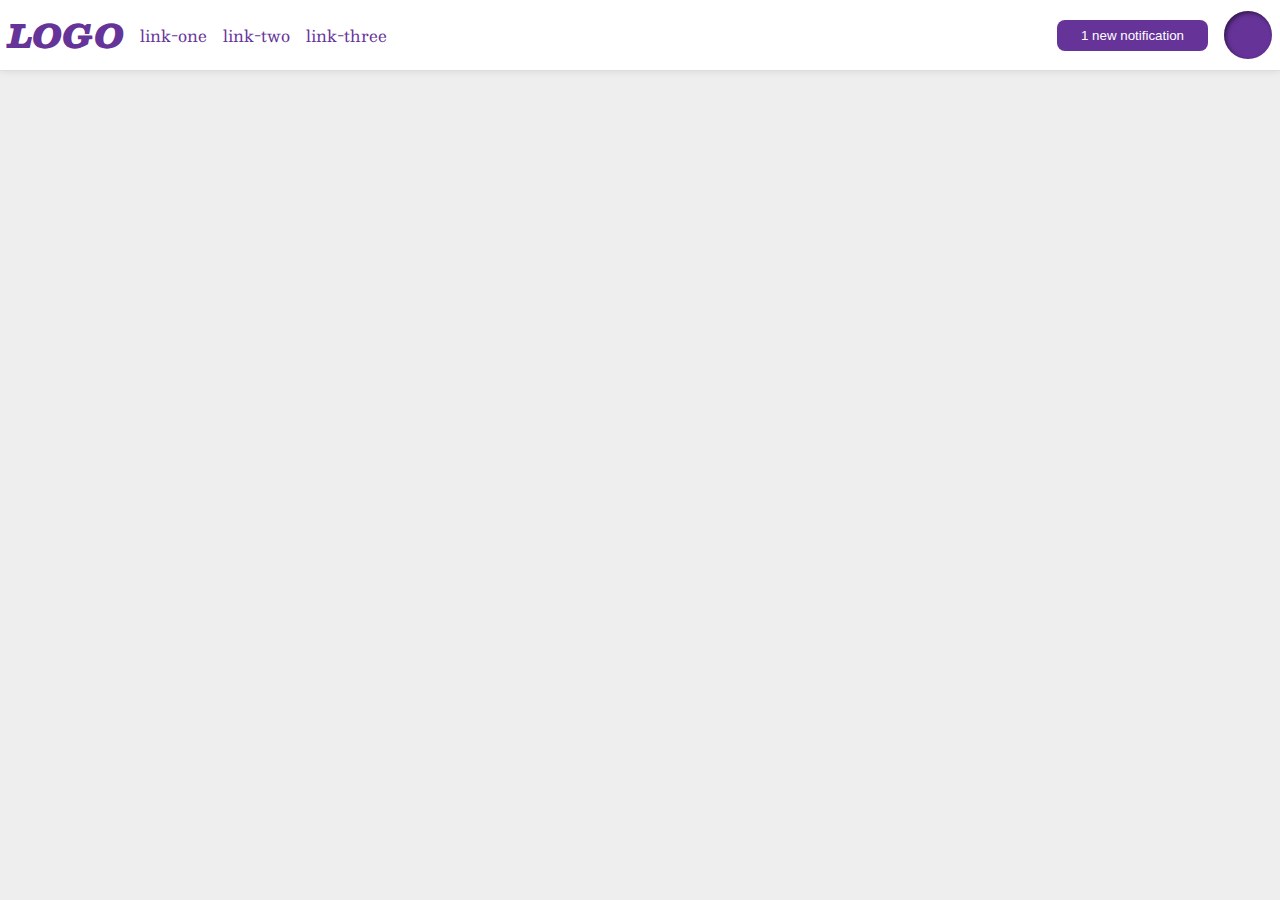
<file: flex/03-flex-header-2/index.html>
<!DOCTYPE html>
<html lang="en">
  <head>
    <meta charset="UTF-8">
    <meta http-equiv="X-UA-Compatible" content="IE=edge">
    <meta name="viewport" content="width=device-width, initial-scale=1.0">
    <title>Flex Header 2</title>
    <link rel="stylesheet" href="style.css">
  </head>
  <body>
    <div class="header">
      <div class="container1">
        <div class="logo">
          LOGO
        </div>
        <ul class="links">
          <li><a href="google.com">link-one</a></li>
          <li><a href="google.com">link-two</a></li>
          <li><a href="google.com">link-three</a></li>
        </ul>
      </div>
      <div class="container2">
        <button class="notifications">
          1 new notification
        </button>
        <div class="profile-image"></div>
      </div> 
    </div>
  </body>
</html>
</file>
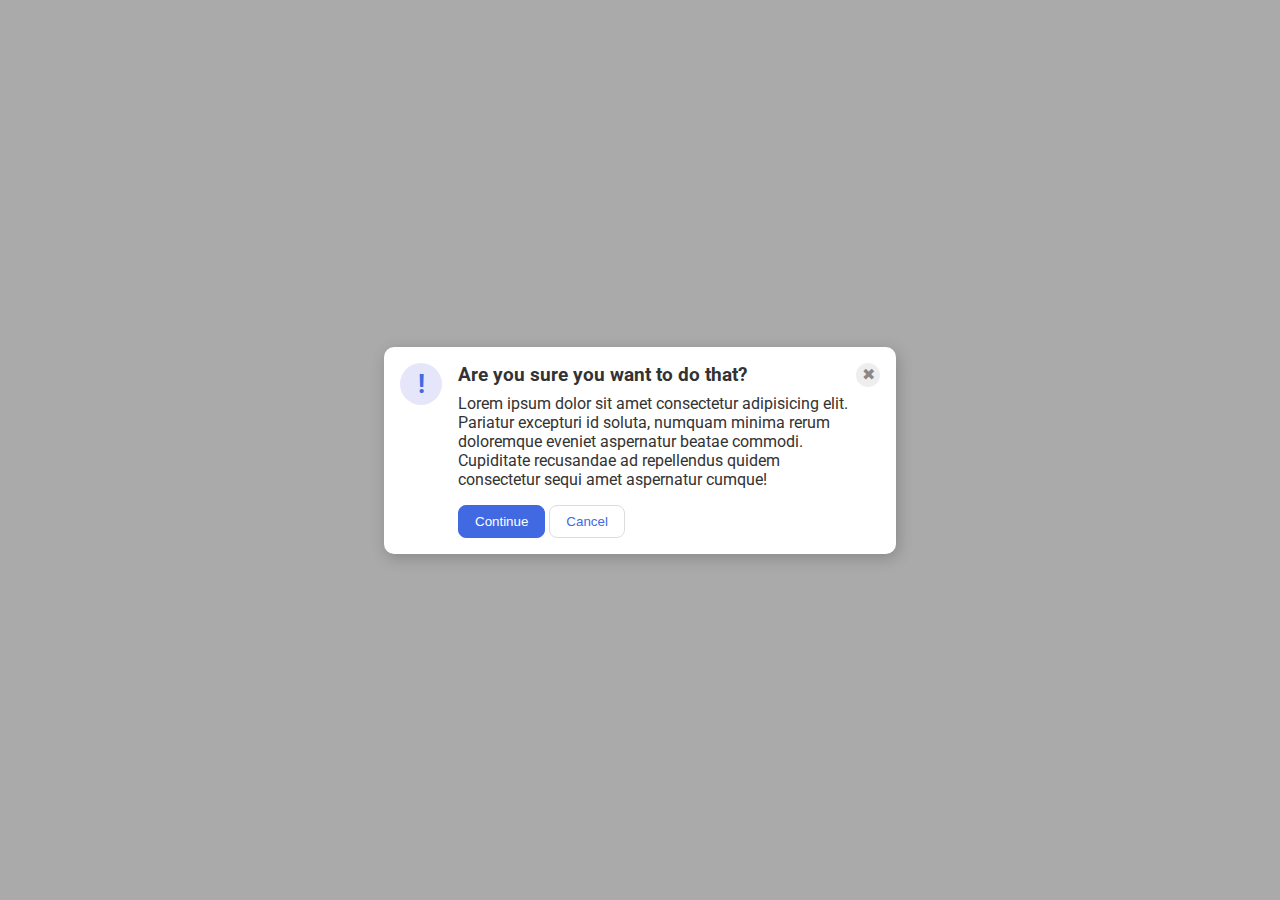
<file: flex/05-flex-modal/index.html>
<!DOCTYPE html>
<html lang="en">
  <head>
    <meta charset="UTF-8">
    <meta http-equiv="X-UA-Compatible" content="IE=edge">
    <meta name="viewport" content="width=device-width, initial-scale=1.0">
    <link rel="stylesheet" href="./style.css">
    <title>Modal</title>
  </head>
  <body>
    <div class="modal">
      <div class="icon">!</div>
      <div class="container">
        <div class="main-block">
          <div class="header">Are you sure you want to do that?</div>
          <div class="text">Lorem ipsum dolor sit amet consectetur adipisicing elit. Pariatur excepturi id soluta, numquam minima rerum doloremque eveniet aspernatur beatae commodi. Cupiditate recusandae ad repellendus quidem consectetur sequi amet aspernatur cumque!</div>
          <div class="buttons">
            <button class="continue">Continue</button>
            <button class="cancel">Cancel</button>
          </div>
        </div>
        <div class="close-button">✖</div>
      </div>
    </div>
  </body>
</html>
</file>
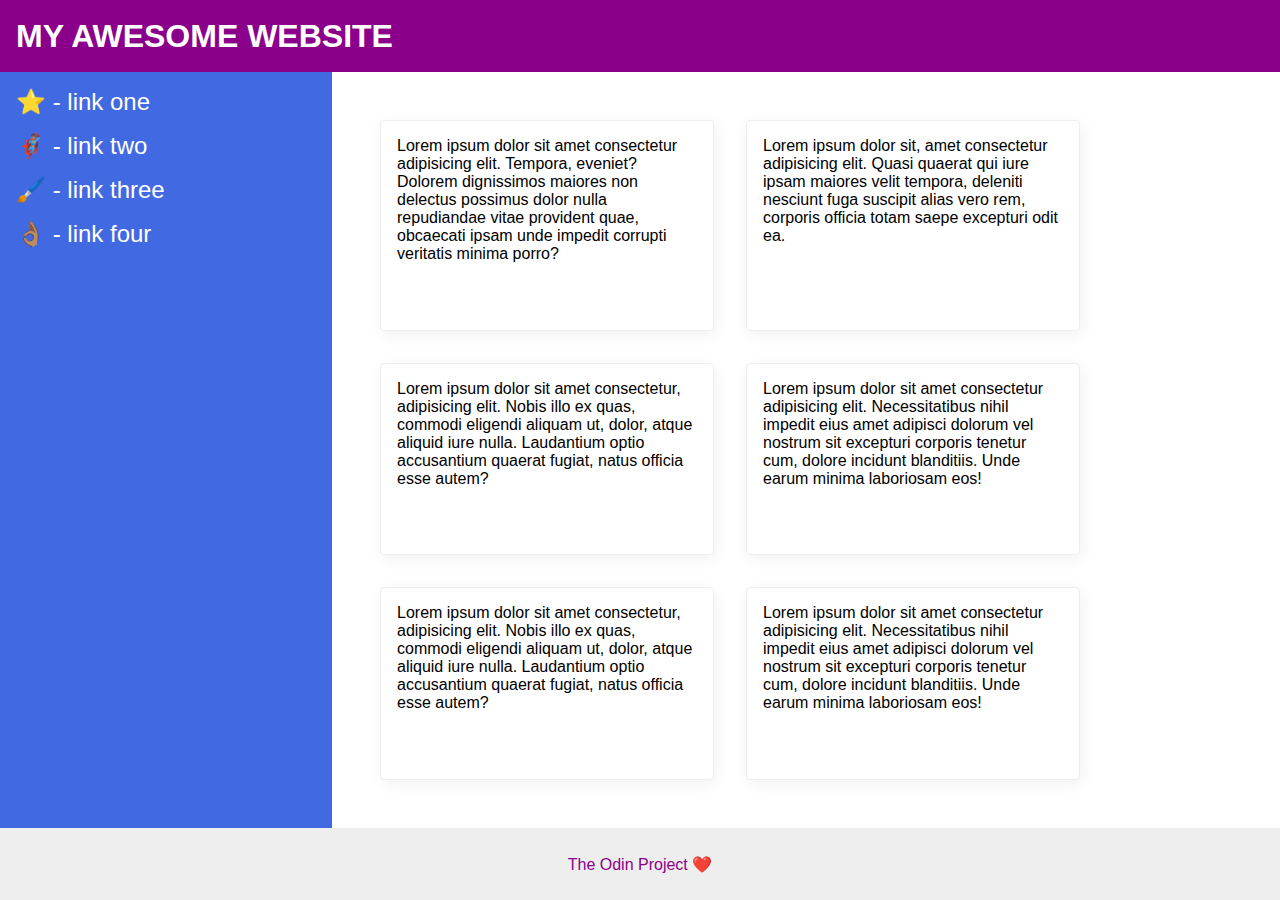
<file: flex/07-flex-layout-2/index.html>
<!DOCTYPE html>
<html lang="en">
  <head>
    <meta charset="UTF-8">
    <meta http-equiv="X-UA-Compatible" content="IE=edge">
    <meta name="viewport" content="width=device-width, initial-scale=1.0">
    <title>The Holy Grail</title>
    <link rel="stylesheet" href="style.css">
  </head>
  <body>
    <div class="header">
      MY AWESOME WEBSITE
    </div>
    <div class="content">
    <div class="sidebar">
      <ul>
        <li><a href="#">⭐ - link one</a></li>
        <li><a href="#">🦸🏽‍♂️ - link two</a></li>
        <li><a href="#">🖌️ - link three</a></li>
        <li><a href="#">👌🏽 - link four</a></li>
      </ul>
    </div>
    <div class="cards">
    <div class="card">Lorem ipsum dolor sit amet consectetur adipisicing elit. Tempora, eveniet? Dolorem dignissimos maiores non delectus possimus dolor nulla repudiandae vitae provident quae, obcaecati ipsam unde impedit corrupti veritatis minima porro?</div>
    <div class="card">Lorem ipsum dolor sit, amet consectetur adipisicing elit. Quasi quaerat qui iure ipsam maiores velit tempora, deleniti nesciunt fuga suscipit alias vero rem, corporis officia totam saepe excepturi odit ea.</div>
    <div class="card">Lorem ipsum dolor sit amet consectetur, adipisicing elit. Nobis illo ex quas, commodi eligendi aliquam ut, dolor, atque aliquid iure nulla. Laudantium optio accusantium quaerat fugiat, natus officia esse autem?</div>
    <div class="card">Lorem ipsum dolor sit amet consectetur adipisicing elit. Necessitatibus nihil impedit eius amet adipisci dolorum vel nostrum sit excepturi corporis tenetur cum, dolore incidunt blanditiis. Unde earum minima laboriosam eos!</div>
    <div class="card">Lorem ipsum dolor sit amet consectetur, adipisicing elit. Nobis illo ex quas, commodi eligendi aliquam ut, dolor, atque aliquid iure nulla. Laudantium optio accusantium quaerat fugiat, natus officia esse autem?</div>
    <div class="card">Lorem ipsum dolor sit amet consectetur adipisicing elit. Necessitatibus nihil impedit eius amet adipisci dolorum vel nostrum sit excepturi corporis tenetur cum, dolore incidunt blanditiis. Unde earum minima laboriosam eos!</div>
    </div>
  </div>
    <div class="footer">
      The Odin Project ❤️
    </div>
  </body>
</html>
</file>
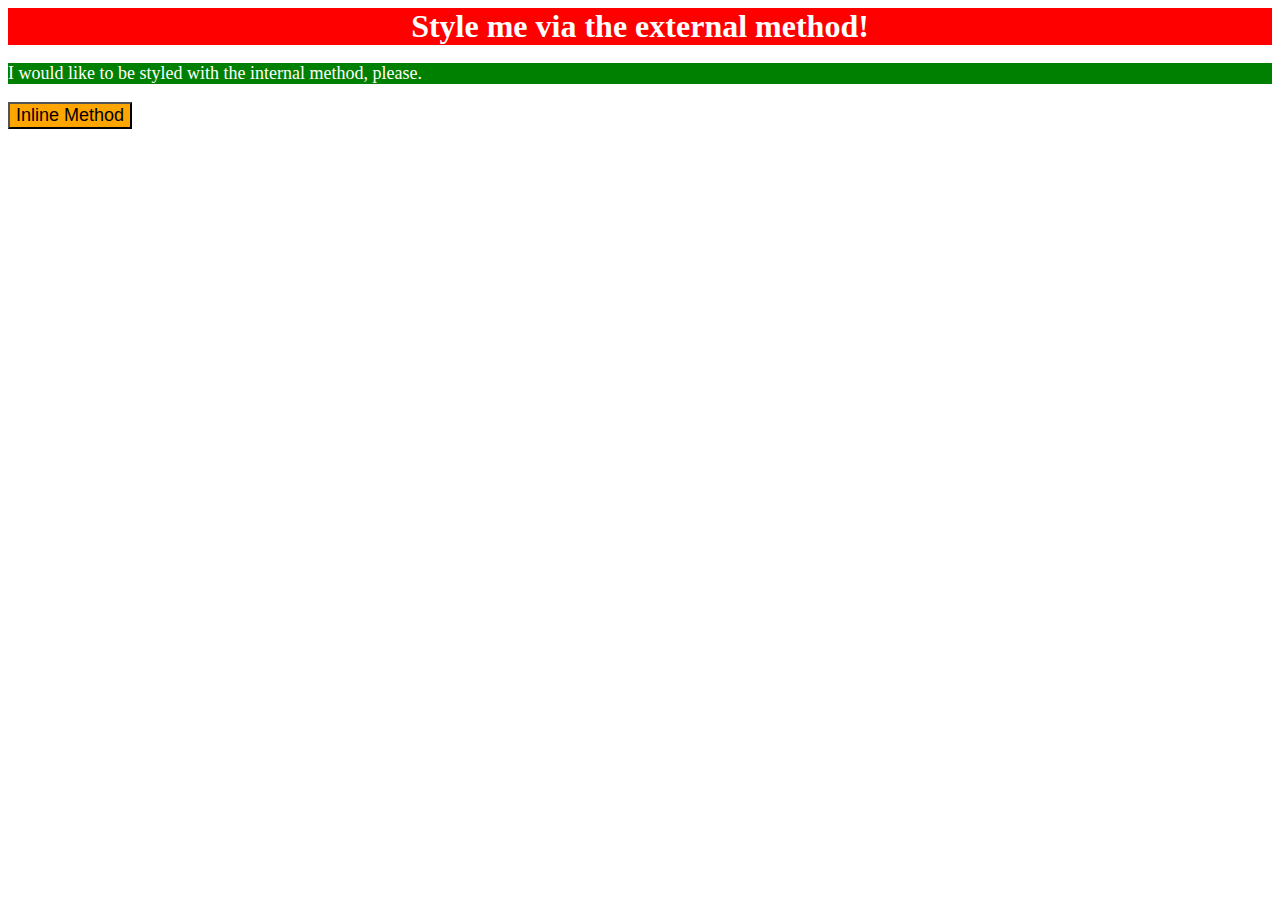
<file: foundations/01-css-methods/index.html>
<!DOCTYPE html>
<html lang="en">
  <head>
    <meta charset="UTF-8">
    <meta http-equiv="X-UA-Compatible" content="IE=edge">
    <meta name="viewport" content="width=device-width, initial-scale=1.0">
    <link rel="stylesheet" href="styles.css">
    <style>
      p{
        color: white;
        background-color: green;
        font-size: 18px;
      }
    </style>
    <title>Methods for Adding CSS</title>
  </head>
  <body>
    <div>Style me via the external method!</div>
    <p>I would like to be styled with the internal method, please.</p>
    <button style="background-color: orange; font-size: 18px;">Inline Method</button>
  </body>
</html>
</file>
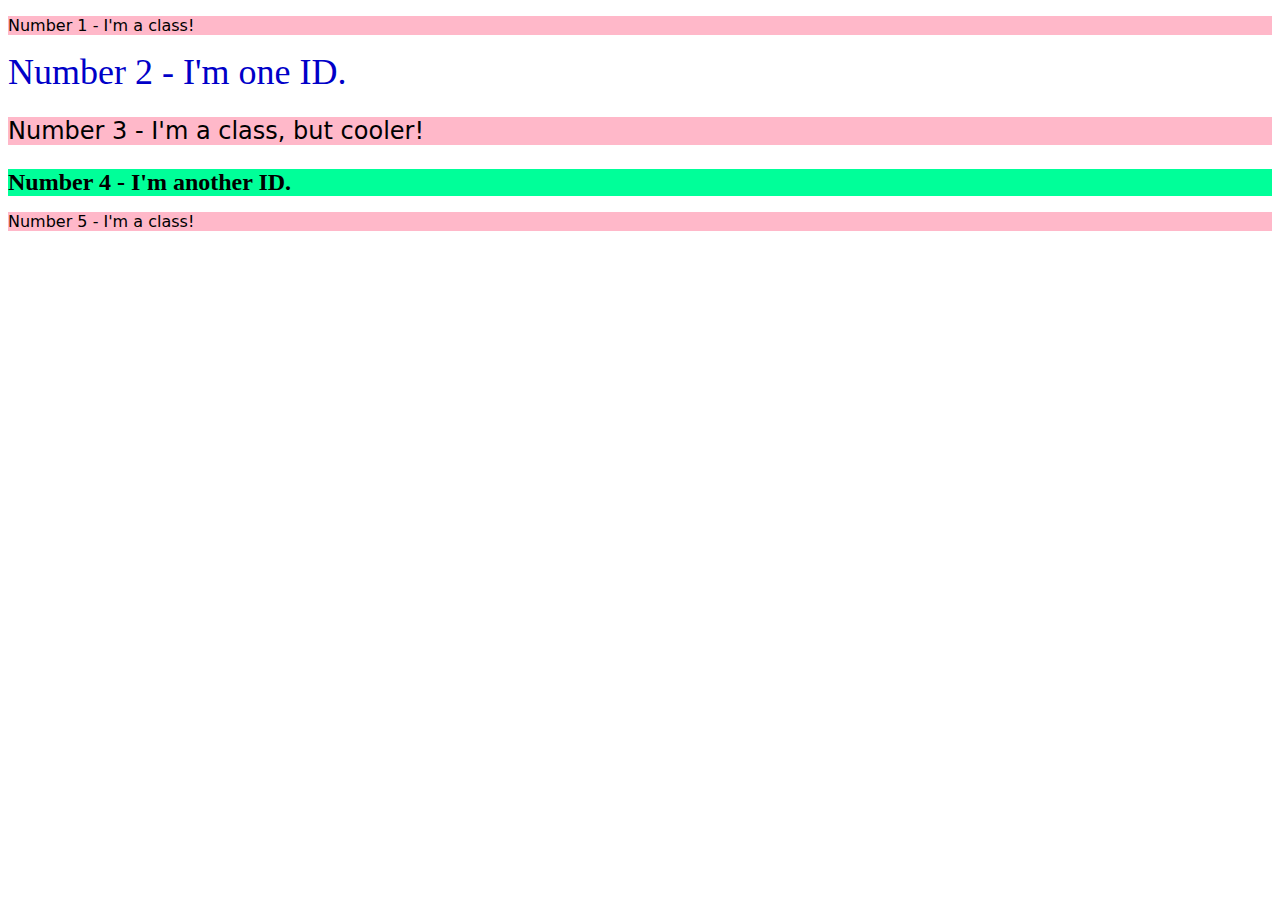
<file: foundations/02-class-id-selectors/index.html>
<!DOCTYPE html>
<html lang="en">
  <head>
    <meta charset="UTF-8">
    <meta http-equiv="X-UA-Compatible" content="IE=edge">
    <meta name="viewport" content="width=device-width, initial-scale=1.0">
    <title>Class and ID Selectors</title>
    <link rel="stylesheet" href="style.css">
  </head>
  <body>
    <p class="odd">Number 1 - I'm a class!</p>
    <div id="two">Number 2 - I'm one ID.</div>
    <p class="odd three">Number 3 - I'm a class, but cooler!</p>
    <div id="four">Number 4 - I'm another ID.</div>
    <p class="odd">Number 5 - I'm a class!</p>
  </body>
</html>
</file>
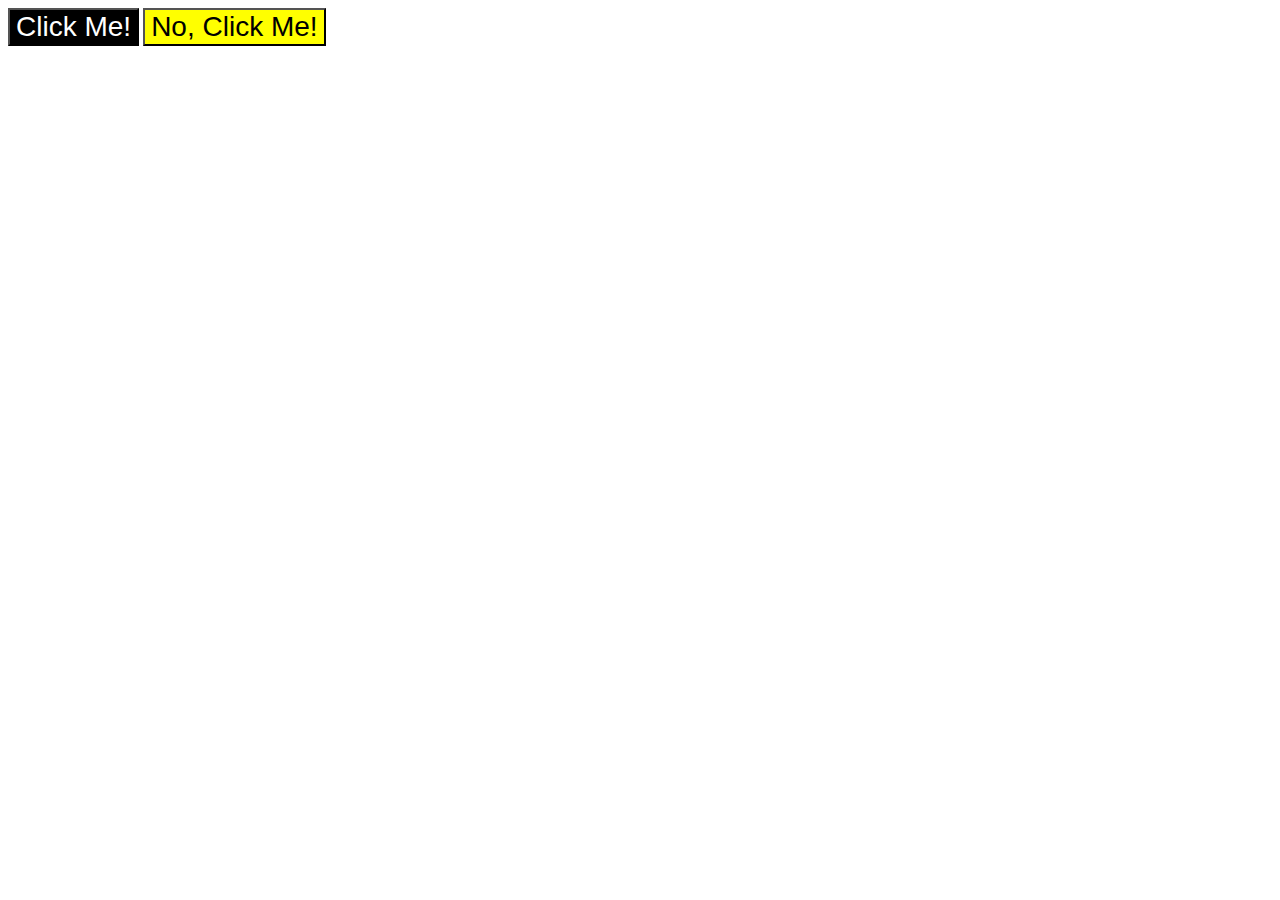
<file: foundations/03-grouping-selectors/index.html>
<!DOCTYPE html>
<html lang="en">
  <head>
    <meta charset="UTF-8">
    <meta http-equiv="X-UA-Compatible" content="IE=edge">
    <meta name="viewport" content="width=device-width, initial-scale=1.0">
    <title>Grouping Selectors</title>
    <link rel="stylesheet" href="style.css">
  </head>
  <body>
    <button class="button-one">Click Me!</button>
    <button class="button-two">No, Click Me!</button>
  </body>
</html>
</file>
<file: flex/03-flex-header-2/style.css>
/* this is some magical font-importing.  
you'll learn about it later. */
@import url('https://fonts.googleapis.com/css2?family=Besley:ital,wght@0,400;1,900&display=swap');

body {
  margin: 0;
  background: #eee;
  font-family: Besley, serif;
}

.header {
  background: white;
  border-bottom: 1px solid #ddd;
  box-shadow: 0 0 8px rgba(0,0,0,.1);
  

  padding: 8px;
  display: flex;
  justify-content: space-between;
}

.container1, .container2{
  display: flex;
  align-items: center;
  gap: 16px;
}


.profile-image {
  background: rebeccapurple;
  box-shadow: inset 2px 2px 4px rgba(0,0,0,.5);
  border-radius: 50%;
  width: 48px;
  height: 48px;
}

.logo {
  color: rebeccapurple;
  font-size: 32px;
  font-weight: 900;
  font-style: italic;
}

button {
  border: none;
  border-radius: 8px;
  background: rebeccapurple;
  color: white;
  padding: 8px 24px;
}

a {
  /* this removes the line under our links */
  text-decoration: none;
  color: rebeccapurple;
}

ul {
  list-style-type: none;

  display: flex;
  margin: 0;
  padding: 0;
  gap: 16px;
}
</file>
<file: flex/05-flex-modal/style.css>
@import url('https://fonts.googleapis.com/css2?family=Roboto:wght@400;700&display=swap');

html, body {
  height: 100%;
}

body {
  font-family: Roboto, sans-serif;
  margin: 0;
  background: #aaa;
  color: #333;
  /* I'll give you this one for free lol */
  display: flex;
  align-items: center;
  justify-content: center;
}

.modal {
  background: white;
  width: 480px;
  border-radius: 10px;
  box-shadow: 2px 4px 16px rgba(0,0,0,.2);
  padding: 16px;
  display: flex;
  gap: 16px;
}

.icon {
  color: royalblue;
  font-size: 26px;
  font-weight: 700;
  background: lavender;
  width: 42px;
  height: 42px;
  border-radius: 50%;
  display: flex;
  flex-shrink: 0;
  align-items: center;
  justify-content: center;
}

.close-button {
  background: #eee;
  border-radius: 50%;
  color: #888;
  font-weight: 400;
  font-size: 16px;
  height: 24px;
  width: 24px;
  display: flex;
  flex-shrink: 0;
  align-items: center;
  justify-content: center;
}

button {
  padding: 8px 16px;
  border-radius: 8px;
}

button.continue {
  background: royalblue;
  border: 1px solid royalblue;
  color: white;
}

button.cancel {
  background: white;
  border: 1px solid #ddd;
  color: royalblue;
}

.container{
  display: flex;
  justify-content: space-between;
}

.main-block{
  display: flex;
  flex-direction: column;
}

.header{
  font-weight: bolder;
  font-size: larger;
  margin-bottom: 8px;
}

.text{
  margin-bottom: 16px;
}
</file>
<file: flex/07-flex-layout-2/style.css>
body {
  font-family: -apple-system, BlinkMacSystemFont, 'Segoe UI', Roboto, Oxygen, Ubuntu, Cantarell, 'Open Sans', 'Helvetica Neue', sans-serif;
  margin: 0;
  min-height: 100vh;
  display: flex;
  flex-direction: column;
}

.header {
  height: 72px;
  background: darkmagenta;
  color: white;
  display: flex;
  font-size: 32px;
  font-weight: 900;
  align-items: center;
  padding: 0 16px;
}

.footer {
  height: 72px;
  background: #eee;
  color: darkmagenta;
  display: flex;
  justify-content: center;
  align-items: center;
}

.sidebar {
  width: 300px;
  background: royalblue;
  display: flex;
  flex-shrink: 0;
  padding: 16px;
}

ul{
  list-style: none;
  margin: 0;
  padding: 0;
}

li{
  margin-bottom: 16px;
}

a{
  text-decoration: none;
  font-size: 24px;
  color: white;
}

.cards{
  display: flex;
  flex-flow: row wrap;
  padding: 32px;
}

.card {
  border: 1px solid #eee;
  box-shadow: 2px 4px 16px rgba(0,0,0,.06);
  border-radius: 4px;
  width: 300px;
  margin: 16px;
  padding: 16px;
}

.content{
  display: flex;
  flex: 1;
}
</file>
<file: foundations/01-css-methods/styles.css>
div {
    color:white;
    background-color: red;
    font-size: 32px;
    text-align: center;
    font-weight: bold;
}
</file>
<file: foundations/02-class-id-selectors/style.css>
.odd{
    background-color: hsl(345, 100%, 86%);
    font-family: Verdana, DejaVu Sans, sans-serif;
}
#two{
    color: rgb(0, 0, 200);
    font-size: 36px;
}
.three{
    font-size: 24px;;
}
#four{
    background-color: #00ff99;
    font-size: 24px;
    font-weight: bold;
}
</file>
<file: foundations/03-grouping-selectors/style.css>
.button-one{
    background-color: #000000;
    color:hsl(0, 100%, 100%)
}
.button-two{
    background-color: rgb(255, 255, 0);
}
.button-one,.button-two{
    font-size: 28px;
    font-family: Helvetica,"Times New Roman",sans-serif;
}
</file>
